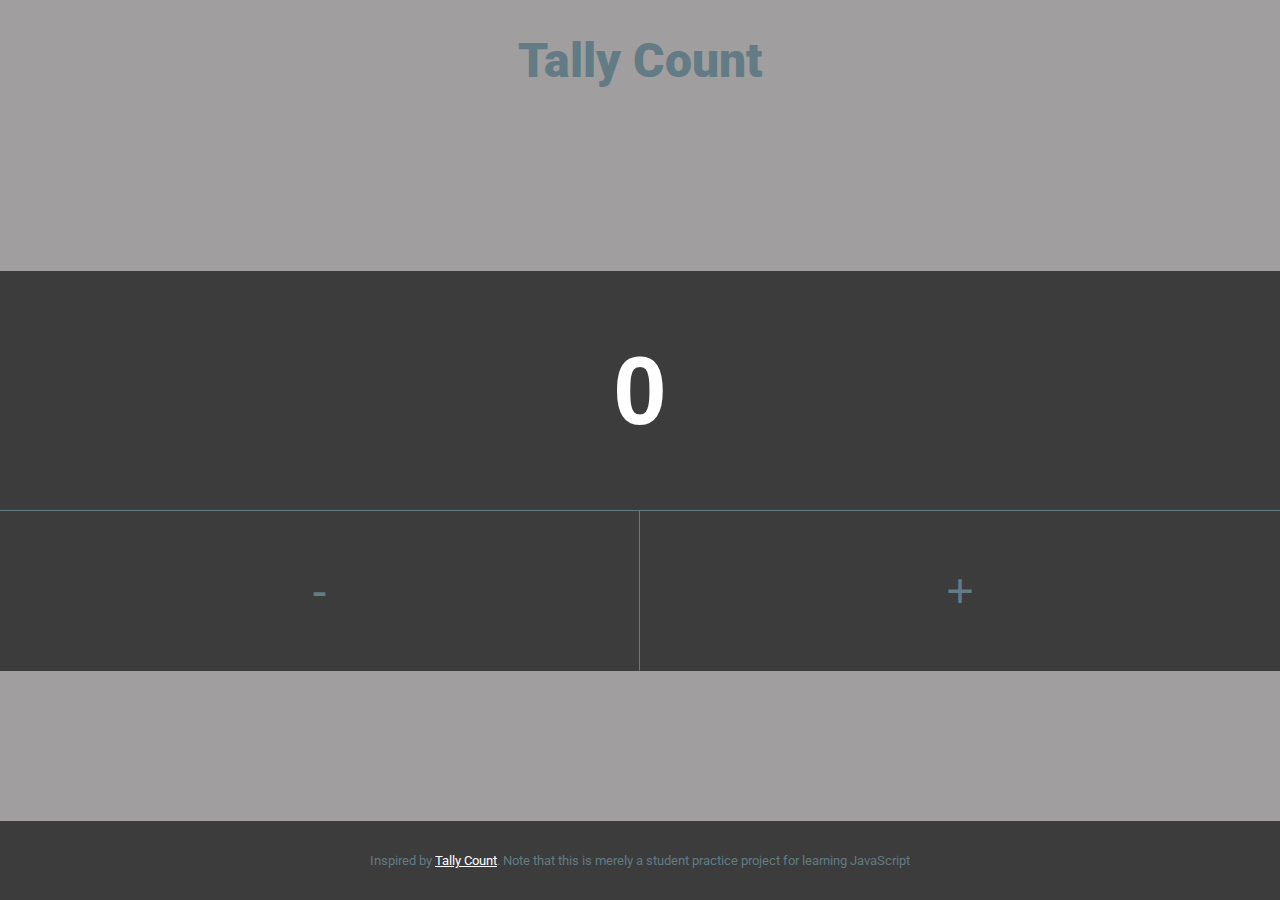
<file: IWA1/index.html>
<!DOCTYPE html>
<html lang="en">

<head>
    <meta charset="UTF-8">
    <meta http-equiv="X-UA-Compatible" content="IE=edge">
    <meta name="viewport" content="width=device-width, initial-scale=1.0">
    <title>Tally Count</title>
    <link rel="stylesheet" href="./stylesheets.css">
    <link rel="preconnect" href="https://fonts.googleapis.com">
    <link rel="preconnect" href="https://fonts.gstatic.com" crossorigin>
    <link href="https://fonts.googleapis.com/css2?family=Overpass:wght@900&family=Roboto:wght@400;500;900&display=swap" rel="stylesheet">
    <script src="./script.js" type="module" defer></script>
</head>

<body>
    <header class="header">
        <h1 class="header_title">
            Tally Count
        </h1>

    </header>
<!--    <aside class="controls">
        <label>
            <span>Display</span>
            <select>
                <option>Single</option>
                <option>Multiple</option>
            </select>
        </label>
        <label>
            <span>Counter</span>
            <select>
                <option>Counter 1</option>
                <option>Counter 2</option>
                <option>Counter 3</option>
            </select>
        </label>
        <button>Settings</button>
    </aside> -->

    <main class="counter">
        <input class="counter_value" data-key="number" readonly value="0">

        <div class="counter_actions">
            <button data-key = "subtract" class="counter_button counter_button_first">-</button>
            <button data-key="add" class="counter_button">+</button>
        </div>

    </main>

    <footer class="footer">
        Inspired by  <a class="footer_link"
        href="https://tallycount.app/">Tally Count</a>. Note that this is merely a student practice project for learning JavaScript
        
    </footer>
</body>

</html>
</file>
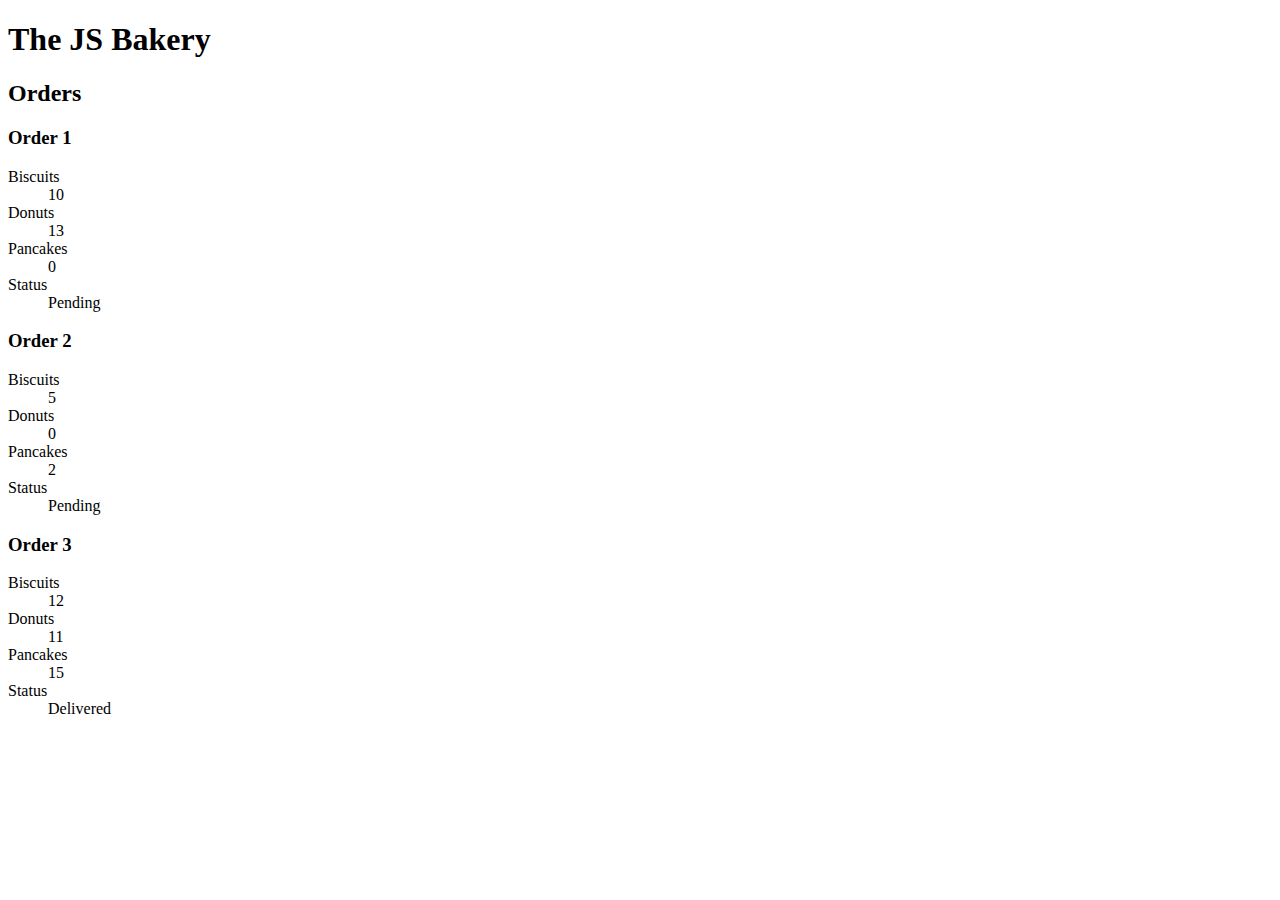
<file: IWA11/index.html>
<!-- index.html -->

<!DOCTYPE html>
<html lang="en">

<head>
    <meta charset="UTF-8">
    <meta http-equiv="X-UA-Compatible" content="IE=edge">
    <meta name="viewport" content="width=device-width, initial-scale=1.0">
    <title>The JS Bakery</title>
    <script src="./scripts.js" type="module" defer></script>
</head>

<body>
    <h1>The JS Bakery</h1>

    <h2>Orders</h2>

    <section>
        <h3>Order 1</h3>

        <dl 
            data-key="order1" 
            data-biscuits="10" 
            data-donuts="13" 
            data-pancakes="0" 
            data-delivered="false"
        >
            <div class="biscuits">
                <dt>Biscuits</dt>
                <dd class="count">Loading...</dd>
            </div>

            <div class="donuts">
                <dt>Donuts</dt>
                <dd class="count">Loading...</dd>
            </div>

            <div class="pancakes">
                <dt>Pancakes</dt>
                <dd class="count">Loading...</dd>
            </div>

            <div class="status">
                <dt>Status</dt>
                <dd>Loading...</dd>
            </div>
        </dl>

    </section>

    <section>
        <h3>Order 2</h3>

        <dl 
            data-key="order2" 
            data-biscuits="5" 
            data-donuts="0" 
            data-pancakes="2" 
            data-delivered="false"
        >
            <div class="biscuits">
                <dt>Biscuits</dt>
                <dd class="count">Loading...</dd>
            </div>

            <div class="donuts">
                <dt>Donuts</dt>
                <dd class="count">Loading...</dd>
            </div>

            <div class="pancakes">
                <dt>Pancakes</dt>
                <dd class="count">Loading...</dd>
            </div>

            <div class="status">
                <dt>Status</dt>
                <dd>Loading...</dd>
            </div>
        </dl>
    </section>


    <section>
        <h3>Order 3</h3>

        <dl 
            data-key="order3" 
            data-biscuits="12" 
            data-donuts="11" 
            data-pancakes="15" 
            data-delivered="true"
        >
            <div class="biscuits">
                <dt>Biscuits</dt>
                <dd class="count">Loading...</dd>
            </div>

            <div class="donuts">
                <dt>Donuts</dt>
                <dd class="count">Loading...</dd>
            </div>

            <div class="pancakes">
                <dt>Pancakes</dt>
                <dd class="count">Loading...</dd>
            </div>

            <div class="status">
                <dt>Status</dt>
                <dd>Loading...</dd>
            </div>
        </dl>
    </section>
</body>

</html>
</file>
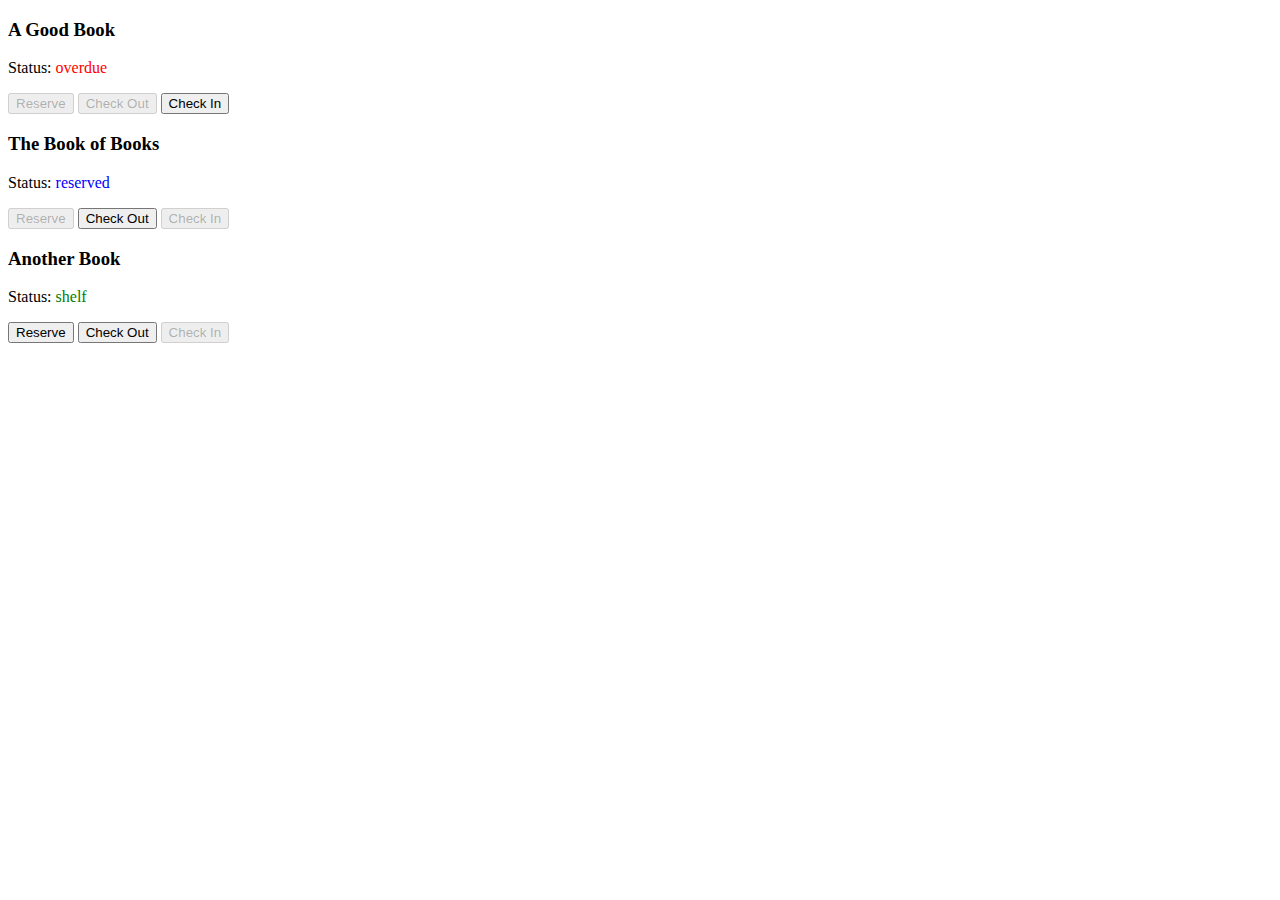
<file: IWA12/index.html>
<!DOCTYPE html>
<html lang="en">
  <head>
    <meta charset="UTF-8" />
    <meta http-equiv="X-UA-Compatible" content="IE=edge" />
    <meta name="viewport" content="width=device-width, initial-scale=1.0" />
    <title>LMS Pro</title>
    <script src="./scripts.js" defer></script>
  </head>
  <body>
    <div id="book1">
      <h3>A Good Book</h3>
      <p>Status: <span class="status" style="color: purple">overdue</span></p>
      <button class="reserve">Reserve</button>
      <button class="checkout">Check Out</button>
      <button class="checkin" style="color: green">Check In</button>
    </div>

    <div id="book2">
      <h3>The Book of Books</h3>
      <p>Status: <span class="status" style="color: purple">reserved</span></p>
      <button class="reserve">Reserve</button>
      <button class="checkout">Check Out</button>
      <button class="checkin" style="color: green">Check In</button>
    </div>
    
    <div id="book3">
      <h3>Another Book</h3>
      <p>Status: <span class="status" style="color: purple">shelf</span></p>
      <button class="reserve">Reserve</button>
      <button class="checkout">Check Out</button>
      <button class="checkin" style="color: green">Check In</button>
    </div>
  </body>
</html>
</file>
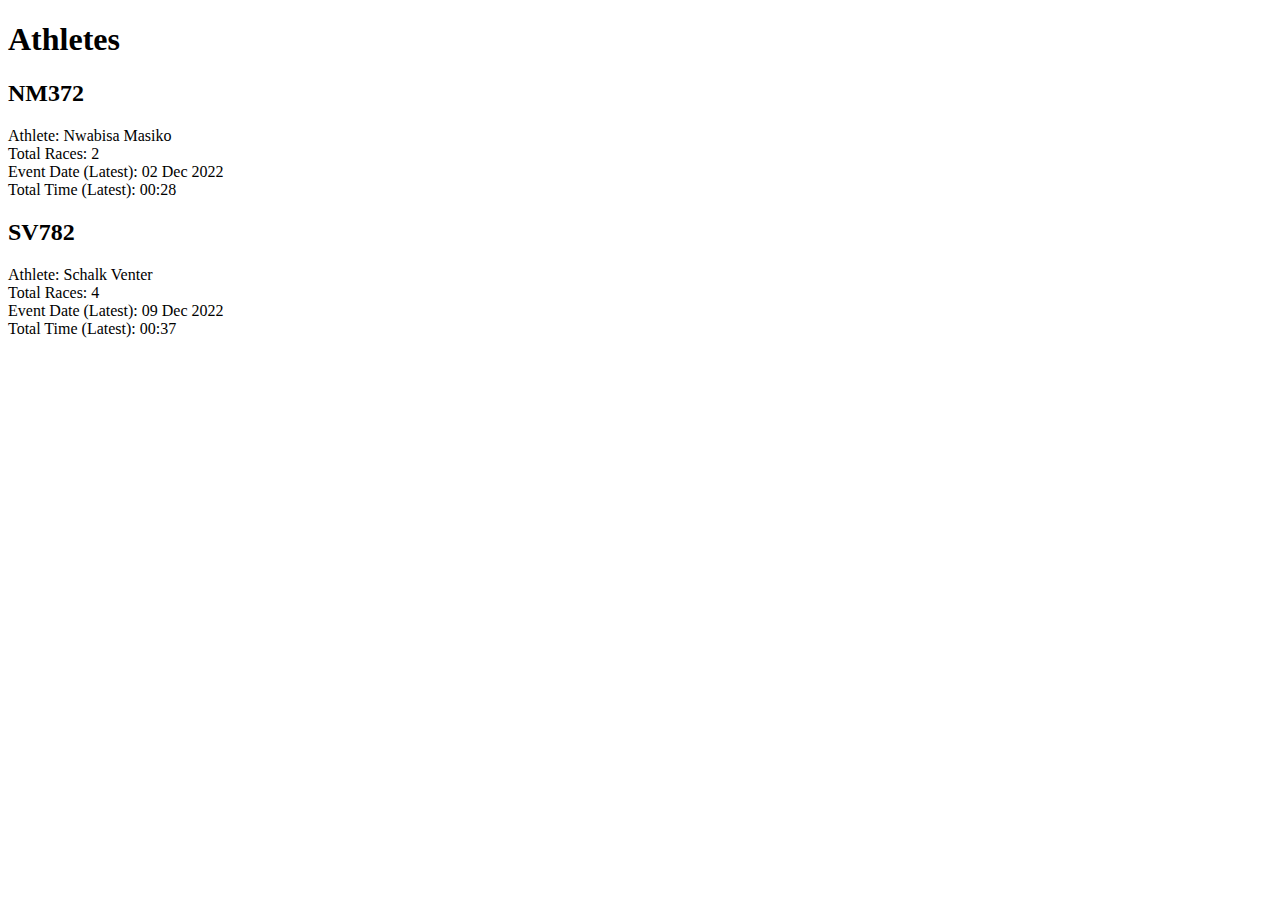
<file: IWA16/index.html>
<!DOCTYPE html>
<html lang="en">

<head>
  <meta charset="UTF-8">
  <meta http-equiv="X-UA-Compatible" content="IE=edge">
  <meta name="viewport" content="width=device-width, initial-scale=1.0">
  <title>Athletes</title>
  <script src="./scripts.js" defer type="module"></script>
</head>
  <body>
    <h1>Athletes</h1>

    <section data-athlete="NM372"></section>
    <section data-athlete="SV782"></section>
  </body>
</html>
</file>
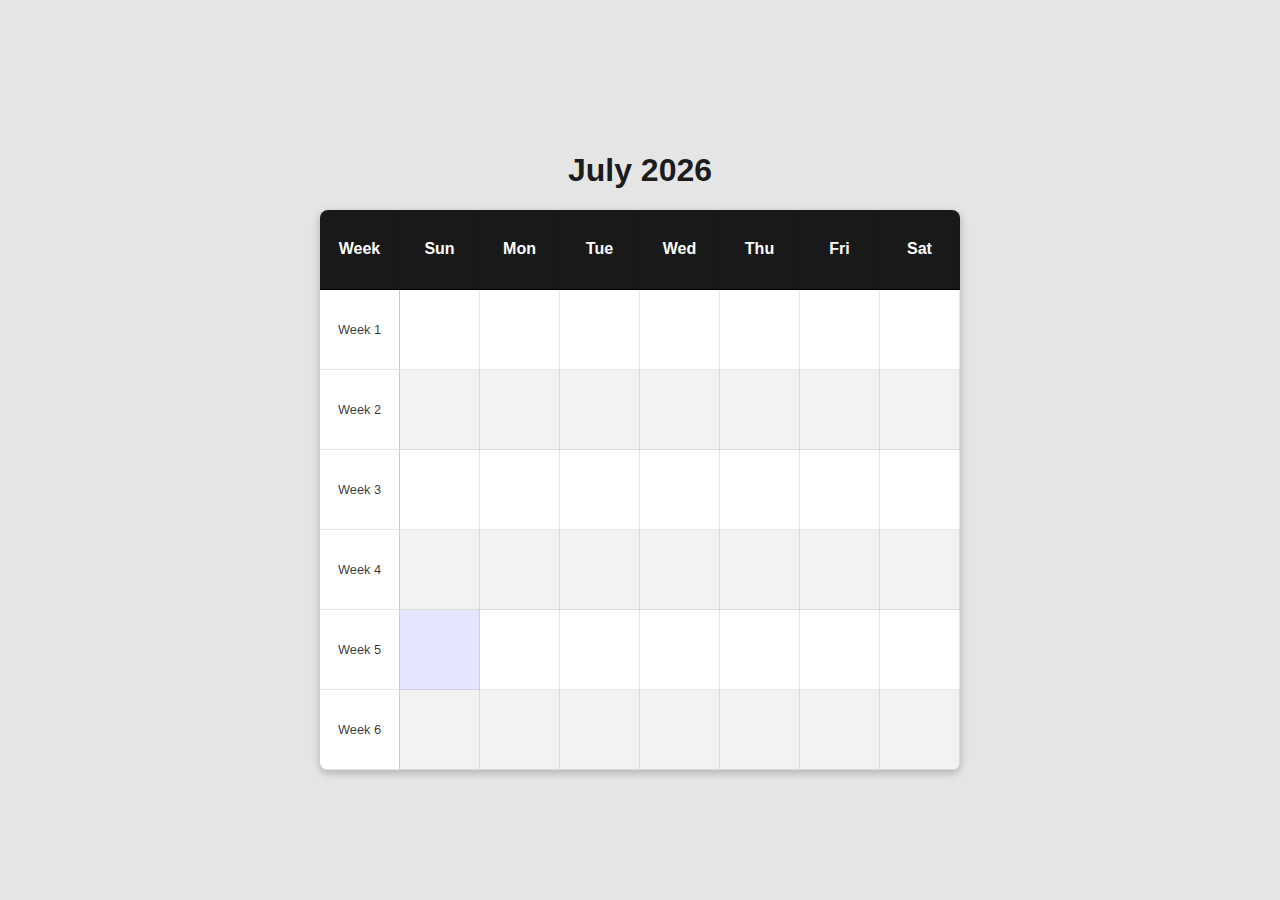
<file: IWA17/index.html>
<!-- index.html -->

<!DOCTYPE html>
<html lang="en">
    <head>
        <meta charset="UTF-8">
        <meta http-equiv="X-UA-Compatible" content="IE=edge">
        <meta name="viewport" content="width=device-width, initial-scale=1.0">
        <title>Calendar</title>
        <link rel="stylesheet" href="/IWA17/style.css">
        <script src="./scripts.js" defer type="module"></script>
    </head>

    <body>
        <h1 data-title>Loading...</h1>

        <table class="table">
            <thead>
                <tr>
                    <th class="table__cell table__cell_heading">Week</th>
                    <th class="table__cell table__cell_heading">Sun</th>
                    <th class="table__cell table__cell_heading">Mon</th>
                    <th class="table__cell table__cell_heading">Tue</th>
                    <th class="table__cell table__cell_heading">Wed</th>
                    <th class="table__cell table__cell_heading">Thu</th>
                    <th class="table__cell table__cell_heading">Fri</th>
                    <th class="table__cell table__cell_heading">Sat</th>
                </tr>
            </thead>

            <tbody data-content></tbody>
        </table>
    </body>
</html>
</file>
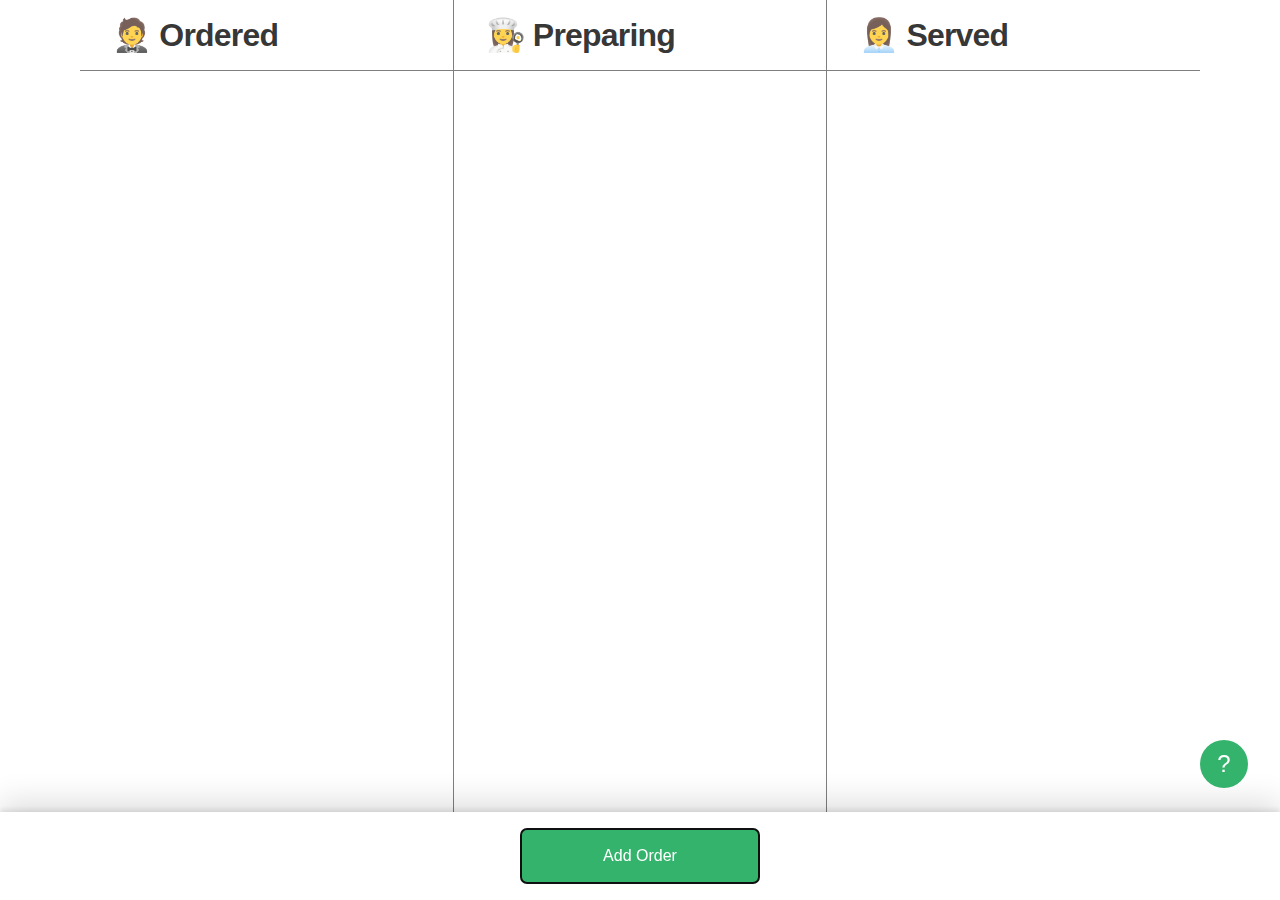
<file: IWA18/index.html>
<!DOCTYPE html>
<html lang="en">
  <head>
    <meta charset="UTF-8" />
    <meta http-equiv="X-UA-Compatible" content="IE=edge" />
    <meta name="viewport" content="width=device-width, initial-scale=1.0" />
    <title>Kitchen Express</title>
    <link rel="stylesheet" href="styles.css" />
    <script src="./scripts.js" defer type="module"></script>
  </head>

  <body>
    <header class="actions">
      <h1 class="sr-only">Kitchen Express</h1>
      <div class="actions__inner">
        <button class="button button_primary" data-add>Add Order</button>
      </div>
    </header>

    <dialog class="overlay" data-help-overlay>
      <h2 class="overlay__title">Help</h2>
      <p><strong>To use the app, you can start by adding a new order by clicking the "add order" button.</strong></p>
      <p>You can view and update orders by selecting them directly from the list. Inside the order, you can manually change information associated with an order or update its status. However, note that you can quickly change the status of an order by drag it between the three different columns with your mouse.</p>
      <div class="overlay__row">
        <button class="button" type="button" data-help-cancel>Close</button>
      </div>
    </dialog>

    <dialog class="overlay" data-add-overlay>
      <div class="overlay__top">
        <h2 class="overlay__title">Add Order</h2>
      </div>

      <form class="overlay__form" data-add-form id="add-form">
        <label class="overlay__field">
          <div class="overlay__label">Item</div>
          <input class="overlay__input" data-add-title name="title" required>
        </label>

        <label class="overlay__field">
          <div class="overlay__label">Table</div>
          <select class="overlay__input overlay__input_select" data-add-table name="table"></select>
        </label>

      </form>
      <div class="overlay__row">
        <button class="button" type="button" data-add-cancel>Cancel</button>
        <button class="button button_primary" type="submit" form="add-form">Add</button>
      </div>
    </dialog>

    <dialog class="overlay" data-edit-overlay>
      <div class="overlay__top">
        <h2 class="overlay__title">Edit Order</h2>
        <button class="overlay__delete" data-edit-delete>Delete</button>
      </div>

      <form class="overlay__form" data-edit-form id="edit-form">
        <input hidden name="id" data-edit-id>

        <label class="overlay__field">
          <div class="overlay__label">Item</div>
          <input class="overlay__input" data-edit-title name="title" required>
        </label>

        <label class="overlay__field">
          <div class="overlay__label">Table</div>
          <select class="overlay__input overlay__input_select" data-edit-table name="table"></select>
        </label>

        <label class="overlay__field">
          <div class="overlay__label">Status</div>

          <select class="overlay__input overlay__input_select" data-edit-column name="column">
            <option value="ordered">Ordered</option>
            <option value="preparing">Preparing</option>
            <option value="served">Served</option>
          </select>
        </label>

      </form>
      <div class="overlay__row">
        <button class="button" type="button" data-edit-cancel>Cancel</button>
        <button class="button button_primary" type="submit" form="edit-form">Update</button>
      </div>
    </dialog>

    <h2 class="sr-only">Orders</h2>

    <div class="grid" data-grid>
      <section class="grid__column" data-area="ordered">
        <h2 class="grid__title">🤵 Ordered</h2>
        <div class="grid__content" data-column="ordered"></div>
      </section>

      <section class="grid__column" data-area="preparing">
        <h2 class="grid__title">👩‍🍳 Preparing</h2>
        <div class="grid__content" data-column="preparing"></div>
      </section>

      <section class="grid__column grid__column_last" data-area="served">
        <h2 class="grid__title">👩‍💼 Served</h2>
        <div class="grid__content" data-column="served"></div>
      </section>
    </div>

    <button class="help" data-help>?</button>
    <div class="backdrop"></div>
  </body>
</html>
</file>
<file: IWA1/stylesheets.css>
:root {
    --color-green: green;
    --color-white: white;
    --color-dark-grey: rgb(60, 60, 60);
    --color-medium-grey: rgb(160, 158, 158);
    --color-light-grey: rgb(98, 123, 132);
}

* {
    box-sizing: border-box;
}
 
 html{
    height: 100vh;

 }
body {
    margin: 0;
    background: var(--color-medium-grey);
    color: var(--color-white);
    font-family: roboto, Arial, Helvetica, sans-serif;
    display: flex;
    flex-direction: column;
    justify-content: space-between;
    height: 100%;
}

/* Header */

header {
    text-align: center;
}

.header_title {
    font-size: 3rem;
    font-weight: 900;
    color: var(--color-light-grey);
}

/* controls */

.controls {
    background: yellow;
}

/* Counter */

.counter {
    background: var(--color-dark-grey);
}

.counter_value {
    width: 100%;
    height: 15rem;
    text-align: center;
    font-size: 6rem;
    font-weight: 900;
    background: none;
    color: var(--color-white);
    border-width: 0;
    border-bottom: 1px solid var(--color-light-grey);
    transition: transform 0.3s;
    transform: translateY(0);
}

.counter_actions { 
    display: flex;
}

.counter_button {
    background: none;
    width: 50%;
    border-width: 0;
    color: var(--color-light-grey);
    font-size: 3rem;
    height: 10rem;
    border-bottom: 1px solid var(--color-dark-grey);
    transition: transform 0.3s;
    transform: translateY(0);
}

.counter_button:active{ 
    background: var(--color-medium-grey);
    transform:translateY(-2%)
}

.counter_button_first {
    border-right: 1px solid var(--color-light-grey);

}

/*footer*/

.footer {
    background: var(--color-dark-grey);
    color: var(--color-light-grey);
    padding: 2rem;
    font-size: 0.8rem;
    text-align: center;
}
.footer_link{
    color: var(--color-white);
}
</file>
<file: IWA17/style.css>
/* styles.css */

* {
    box-sizing: border-box;
  }
  
  body {
    margin: 0;
    display: flex;
    align-items: center;
    justify-content: center;
    min-height: 100vh;
    flex-direction: column;
    font-family: sans-serif;
    background: rgba(0, 0, 0, 0.1);
    color: rgba(0, 0, 0, 0.9);
  }
  
  .table {
    box-shadow: rgba(0, 0, 0, 0.24) 0px 3px 8px;
    white-space: nowrap;
    border-spacing: 0;
    border-radius: 8px;
    overflow: hidden;
    background: rgba(255, 255, 255, 1);
  }
  
  .table__cell {
    width: 5rem;
    height: 5rem;
    align-items: center;
    justify-content: center;
    border-collapse: collapse;
    border-right: 1px solid rgb(0, 0, 0, 0.1);
    border-bottom: 1px solid rgb(0, 0, 0, 0.1);
    text-align: center;
    font-weight: bold;
  }
  
  .table__cell_heading {
    border-bottom: 1px solid rgb(0, 0, 0, 1);
    background: rgba(0, 0, 0, 0.9);
    color: white;
  }
  
  .table__cell_today {
    color: blue;
    background: rgba(0, 0, 255, 0.1);
  }
  
  .table__cell_sidebar {
    color: rgba(0, 0, 0, 0.8);
    border-right: 1px solid rgb(0, 0, 0, 0.2);
    font-weight: normal;
    font-size: 0.8rem;
  }
  
  .table__cell_weekend {
    font-weight: normal;
    color: rgba(0, 0, 0, 0.6);
  }
  
  .table__cell_alternate {
    background: rgba(0, 0, 0, 0.05);
  }
</file>
<file: IWA18/styles.css>
@keyframes enter {
    0% {
      opacity: 0;
      transform: translateY(2rem);
    }
    100% {
      opacity: 1;
      transform: translateY(0);
    }
  }
  
  * {
    box-sizing: border-box;
  }
  
  body {
    margin: 0;
    min-height: 100vh;
    width: 100%;
    font-family: sans-serif;
    color: rgba(0, 0, 0, 0.9);
    padding: 0;
  }
  
  .sr-only {
    position:absolute;
    left:-10000px;
    top:auto;
    width:1px;
    height:1px;
    overflow:hidden;
  }
  
  .actions {
    display: flex;
    position: fixed;
    bottom: 0;
    left: 0;
    width: 100%;
    justify-content: center;
    align-items: center;
    margin: 0 auto;
    padding: 1rem;
    border-top: rgba(0, 0, 0, 1);
    box-shadow: rgba(0, 0, 0, 0.25) 0px 54px 55px,
      rgba(0, 0, 0, 0.12) 0px -12px 30px, rgba(0, 0, 0, 0.12) 0px 4px 6px,
      rgba(0, 0, 0, 0.17) 0px 12px 13px, rgba(0, 0, 0, 0.09) 0px -3px 5px;
    background: rgba(255, 255, 255, 1);
  }
  
  .actions__inner {
    width: 100%;
    max-width: 15rem;
  }
  
  .help {
    position: fixed;
    bottom: 7rem;
    right: 2rem;
    height: 3rem;
    width: 3rem;
    border-radius: 50%;
    background: rgba(0, 160, 70, 0.8);
    border-width: 0;
    cursor: pointer;
    font-size: 1.5rem;
    color: rgba(255, 255, 255, 1);
  }
  
  .help:hover {
    background: rgba(0, 160, 70, 1);
  }
  
  .grid {
    display: flex;
    width: 100%;
    max-width: 70rem;
    margin: 0 auto;
    overflow-x: scroll;
    min-height: 100vh;
  }
  
  .grid__column {
    width: 100%;
    min-width: 18rem;
    min-height: 100vh;
    height: 100%;
    border-right: 1px solid rgba(0, 0, 0, 0.5);
  }
  
  .grid__column_last {
    border-right-width: 0;
  }
  
  .grid__title {
    font-size: 2rem;
    margin: 0;
    padding: 1rem 2rem;
    border-bottom: 1px solid rgba(0, 0, 0, 0.5);
    letter-spacing: -0.05rem;
    color: rgba(0, 0, 0, 0.8);
  }
  
  .button {
    font-family: sans-serif;
    background-color: rgba(0, 160, 70, 0.1);
    transition: background-color 0.1s;
    border-width: 0;
    border-radius: 6px;
    height: 3.5rem;
    cursor: pointer;
    width: 50%;
    color: rgba(0, 160, 70, 1);
    font-size: 1rem;
    border: 1px solid rgba(0, 160, 70, 1);
    width: 100%;
  }
  
  .button_primary {
    background-color: rgba(0, 160, 70, 0.8);
    color: rgba(255, 255, 255, 1);
  }
  
  .button:hover {
    background-color: rgba(0, 160, 70, 0.2);
  }
  
  .button_primary:hover {
    background-color: rgba(0, 160, 70, 1);
  }
  
  .order {
    border-width: 0;
    width: 100%;
    font-family: sans-serif;
    padding: 0.5rem;
    cursor: pointer;
    text-align: left;
    height: 8rem;
    display: flex;
    flex-direction: column;
    align-items: flex-start;
    justify-content: center;
    border-radius: 2px;
    padding: 0 2rem;
    border: 1px solid rgba(0, 0, 0, 0);
    border-bottom-color: rgba(0, 0, 0, 0.1);
    user-select: none;
    animation-duration: 0.6s;
    animation-name: enter;
    cursor: move;
  }
  
  .order:hover {
    background: rgba(0, 160, 70, 0.05);
    border: 1px solid rgba(0, 160, 70, 1);
  }
  
  .order__title {
    margin: 0 0 0.5rem;
    font-weight: bold;
    display: -webkit-box;
    -webkit-line-clamp: 2;
    -webkit-box-orient: vertical;
    overflow: hidden;
    font-size: 1.25rem;
    color: rgba(0, 0, 0, 0.8);
  }
  
  .order__details {
    margin: 0;
  }
  
  .order__row {
    display: flex;
    font-size: 0.9rem;
    color: rgba(0, 0, 0, 0.5);
  }
  
  .order__value {
    margin-left: 0.25rem;
    font-weight: bold;
  }
  
  .overlay {
    position: fixed;
    bottom: 0;
    left: 0;
    width: 100%;
    border-width: 0;
    animation-name: enter;
    animation-duration: 0.6s;
    z-index: 10;
    background-color: rgba(255, 255, 255, 1);
    box-shadow: 0px 3px 3px -2px rgba(0, 0, 0, 0.2),
      0px 3px 4px 0px rgba(0, 0, 0, 0.14), 0px 1px 8px 0px rgba(0, 0, 0, 0.12);
  }
  
  @media (min-width: 30rem) {
    .overlay {
      max-width: 30rem;
      padding: 1rem 3rem 2rem;
      left: 0%;
      top: 0;
      border-radius: 8px;
    }
  }
  
  .overlay__form {
    padding-bottom: 0.5rem;
    margin: 0 auto;
  }
  
  .overlay__row {
    display: flex;
    gap: 0.5rem;
    padding-top: 1rem;
    margin: 0 auto;
    justify-content: center;
  }
  
  .overlay__input {
    width: 100%;
    margin-bottom: 0.5rem;
    background-color: rgba(0, 0, 0, 0.05);
    border-width: 0;
    border-radius: 6px;
    width: 100%;
    height: 4rem;
    color: rgba(0, 0, 0, 1);
    padding: 1rem 0.5rem 0 0.75rem;
    font-size: 1.1rem;
    font-weight: bold;
    font-family: Roboto, sans-serif;
    cursor: pointer;
  }
  
  .overlay__input_select {
    padding-left: 0.5rem;
  }
  
  .overlay__field {
    position: relative;
    display: block;
  }
  
  .overlay__label {
    position: absolute;
    top: 0.75rem;
    left: 0.75rem;
    font-size: 0.85rem;
    color: rgba(0, 0, 0, 0.4);
  }
  
  .overlay__input:hover {
    background-color: rgba(0, 0, 0, 0.1);
  }
  
  .overlay__title {
    padding: 1rem 0;;
    font-size: 2rem;
    font-weight: bold;
    line-height: 1;
    letter-spacing: -0.1px;
    max-width: 25rem;
    margin: 0.25rem 0 1rem;
  }
  
  .overlay__top {
    display: flex;
    justify-content: space-between;
    align-items: center;
  }
  
  .overlay__delete {
    color: rgba(0, 0, 0, 1);
    text-decoration: underline;
    background: none;
    border-width: 0;  
    cursor: pointer;
    border-radius: 4px;
    padding: 1rem;
  }
  
  .overlay__delete:hover {
    background: rgba(0, 0, 0, 0.1)
  }
  
  /* backdrop */
  
  .backdrop {
    display: none;
    background: rgba(0, 0, 0, 0.3);
    position: fixed;
    top: 0;
    left: 0;
    height: 100vh;
    width: 100vw;
  }
  
  .overlay[open] ~ .backdrop {
    display: block;
  }
</file>
